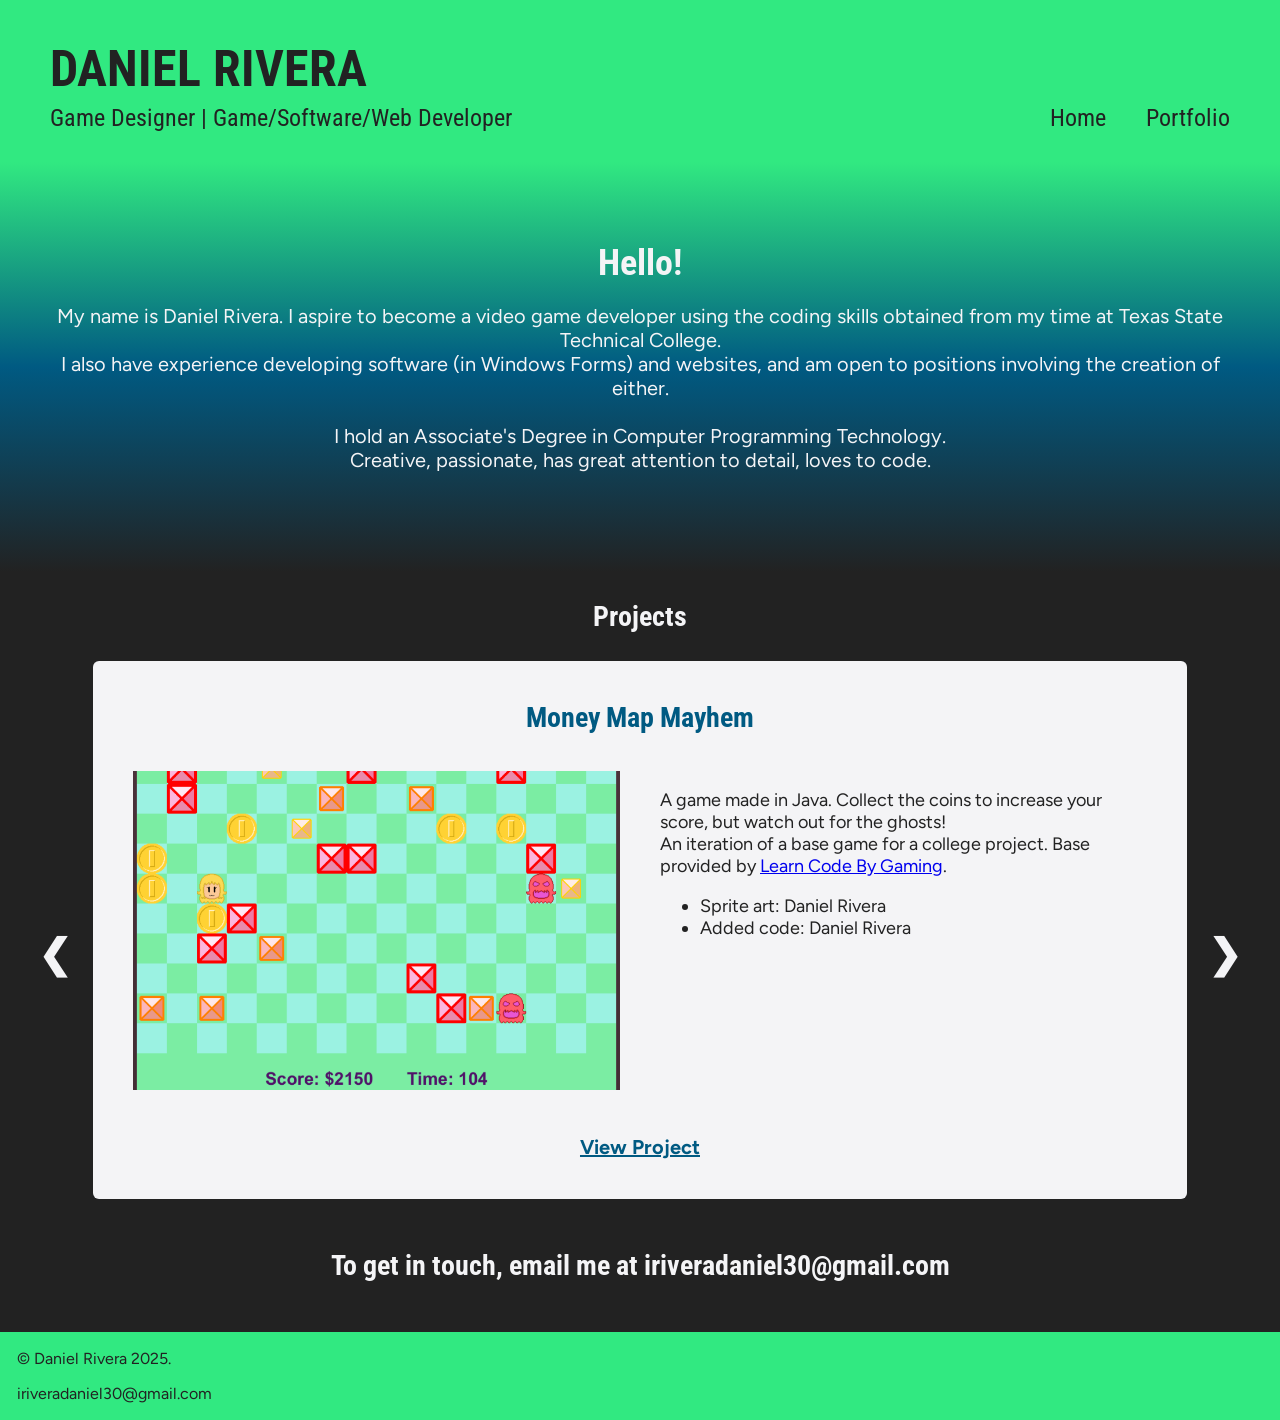
<file: index.html>
<!DOCTYPE html>
<html lang="en">
  <head>
    <meta charset="utf-8" />
    <meta
      name="description"
      content="Home page for Daniel Rivera's Portfolio website."
    />
    <meta name="viewport" content="width=device-width, initial-scale=1.0" />
    <!-- Tab title -->
    <title>Daniel Rivera | Home</title>
    <!-- Style and font links -->

    <link rel="preconnect" href="https://fonts.googleapis.com" />
    <link rel="preconnect" href="https://fonts.gstatic.com" crossorigin />
    <link
      href="https://fonts.googleapis.com/css2?family=Figtree:ital,wght@0,300..900;1,300..900&family=Roboto+Condensed:ital,wght@0,100..900;1,100..900&display=swap"
      rel="stylesheet"
    />
    <link rel="stylesheet" href="css/styles.css" />
    <!-- Script -->
    <script src="scripts/homeScript.js" defer></script>
  </head>
  <body>
    <!-- Header with name and navigation -->
    <header>
      <h1>DANIEL RIVERA</h1>
      <div class="page_top">
        <p>Game Designer | Game/Software/Web Developer</p>
        <nav>
          <ul>
            <li>
              <a class="navbtn" href="index.html" title="Return to home page"
                >Home</a
              >
            </li>
            <li>
              <a class="navbtn" href="portfolio.html" title="View my projects"
                >Portfolio</a
              >
            </li>
          </ul>
        </nav>
      </div>
    </header>
    <!-- May eventually turn this into a flexbox with a logo -->
    <section class="banner">
      <h3>Hello!</h3>
      <p>
        My name is Daniel Rivera. I aspire to become a video game developer
        using the coding skills obtained from my time at Texas State Technical
        College.<br />
        I also have experience developing software (in Windows Forms) and
        websites, and am open to positions involving the creation of either.<br />
        <br />
        I hold an Associate's Degree in Computer Programming Technology.<br />
        Creative, passionate, has great attention to detail, loves to code.
      </p>
    </section>
    <main class="home_main">
      <!-- Will update this later when I actually got something cool to show -->
      <!-- <h3>Current project</h3> -->
      <h3 class="home_header">Projects</h3>
      <div class="slide_container">
        <!-- Money Map Mayhem slide -->
        <div class="slide">
          <h4>Money Map Mayhem</h4>
          <div class="slide_details">
            <div class="home_proj_img">
              <img
                src="images/HomeMMM.png"
                alt="A screenshot of gameplay"
                width="672"
                height="440"
              />
            </div>
            <div class="home_proj">
              <p>
                A game made in Java. Collect the coins to increase your score,
                but watch out for the ghosts!<br />
                An iteration of a base game for a college project. Base provided
                by
                <a
                  href="https://www.youtube.com/watch?v=PJLLDpaLjds"
                  title="Video of the base project"
                  target="_blank"
                  >Learn Code By Gaming</a
                >.
              </p>
              <ul>
                <li>Sprite art: Daniel Rivera</li>
                <li>Added code: Daniel Rivera</li>
              </ul>
            </div>
          </div>
          <a class="btn" href="college.html#money_mm">View Project</a>
        </div>
        <!-- Fuzzy Zebra Toy Supplies slide -->
        <div class="slide">
          <h4>Fuzzy Zebra Toy Supplies</h4>
          <div class="slide_details">
            <div class="home_proj_img">
              <img
                src="images/HomeFZTS.png"
                alt="Shop page for Fuzzy Zebra Toy Supplies"
                width="672"
                height="440"
              />
            </div>
            <div class="home_proj">
              <p>
                A Windows Forms shop application made with C#. Browse and order
                items to create your own plushies.<br />
                A project for college.
              </p>
              <ul>
                <li>Code: Daniel Rivera</li>
                <li>Logo: Aaron Rivera</li>
                <li>Art direction: Aaron Rivera</li>
                <li>Images: Adam Rivera</li>
              </ul>
            </div>
          </div>
          <a class="btn" href="college.html#fuzzy_zts">View Project</a>
        </div>
        <!-- Tranquil Buzz Travels slide -->
        <div class="slide">
          <h4>Tranquil Buzz Travels</h4>
          <div class="slide_details">
            <div class="home_proj_img">
              <img
                src="images/HomeTBT.png"
                alt="Shop page for Tranquil Buzz Travels"
                width="672"
                height="440"
              />
            </div>
            <div class="home_proj">
              <p>
                An application made with Java. View and book lodgings that are
                to your liking.<br />
                A project for college.
              </p>
              <ul>
                <li>Code: Daniel Rivera</li>
                <li>Art direction: Daniel Rivera</li>
                <li>Images: Adam Rivera</li>
              </ul>
            </div>
          </div>
          <a class="btn" href="college.html#tranquil_bt">View Project</a>
        </div>
        <!-- Family Pets slide -->
        <div class="slide">
          <h4>Family Pets</h4>
          <div class="slide_details">
            <div class="home_proj_img">
              <img
                src="images/HomeFP.png"
                alt="A page of the Family Pets website, featuring Conny the Cat"
                width="672"
                height="440"
              />
            </div>
            <div class="home_proj">
              <p>
                A mockup website about pets owned by my family, mostly used to
                learn and test JavaScript.<br />
                A project for college.
              </p>
              <ul>
                <li>Code: Daniel Rivera</li>
                <li>Images and videos: Elizabeth Rivera, Daniel Rivera</li>
              </ul>
            </div>
          </div>
          <a class="btn" href="college.html#family_p">View Project</a>
        </div>
        <!-- Sight Seeker Society slide -->
        <div class="slide">
          <h4>Sight Seeker Society</h4>
          <div class="slide_details">
            <div class="home_proj_img">
              <img
                src="images/HomeSSS.png"
                alt="The first page of the Sight Seeker Society website"
                width="672"
                height="440"
              />
            </div>
            <div class="home_proj">
              <p>
                A mockup website for artists to post their works. Showcases HTML
                and CSS styling skills.<br />
                A project for college.
              </p>
              <ul>
                <li>Code: Daniel Rivera</li>
                <li>Home page art: Daniel Rivera</li>
                <li>
                  Gallery art: Online users (muffletruffle,
                  <a
                    href="https://bsky.app/profile/purikiko.has.fish"
                    title="BlueAquaCat's Bluesky"
                    target="_blank"
                    >BlueAquaCat</a
                  >, justblutre)
                </li>
                <li>
                  FAQ writings: Online user (<a
                    href="https://bsky.app/profile/flame-shadow.bsky.social"
                    title="Flame-Shadow's Bluesky"
                    target="_blank"
                    >Flame-Shadow</a
                  >)
                </li>
              </ul>
            </div>
          </div>
          <a class="btn" href="college.html#sight_ss">View Project</a>
        </div>
        <button class="prev" title="Previous" onclick="plusSlides(-1)">
          &#10094;
        </button>
        <button class="next" title="Next" onclick="plusSlides(1)">
          &#10095;
        </button>
      </div>
      <h3 class="home_bottom">
        To get in touch, email me at iriveradaniel30@gmail.com
      </h3>
    </main>
    <footer>
      <p>&copy; Daniel Rivera 2025.</p>
      <p class="right_align">iriveradaniel30@gmail.com</p>
    </footer>
  </body>
</html>
</file>
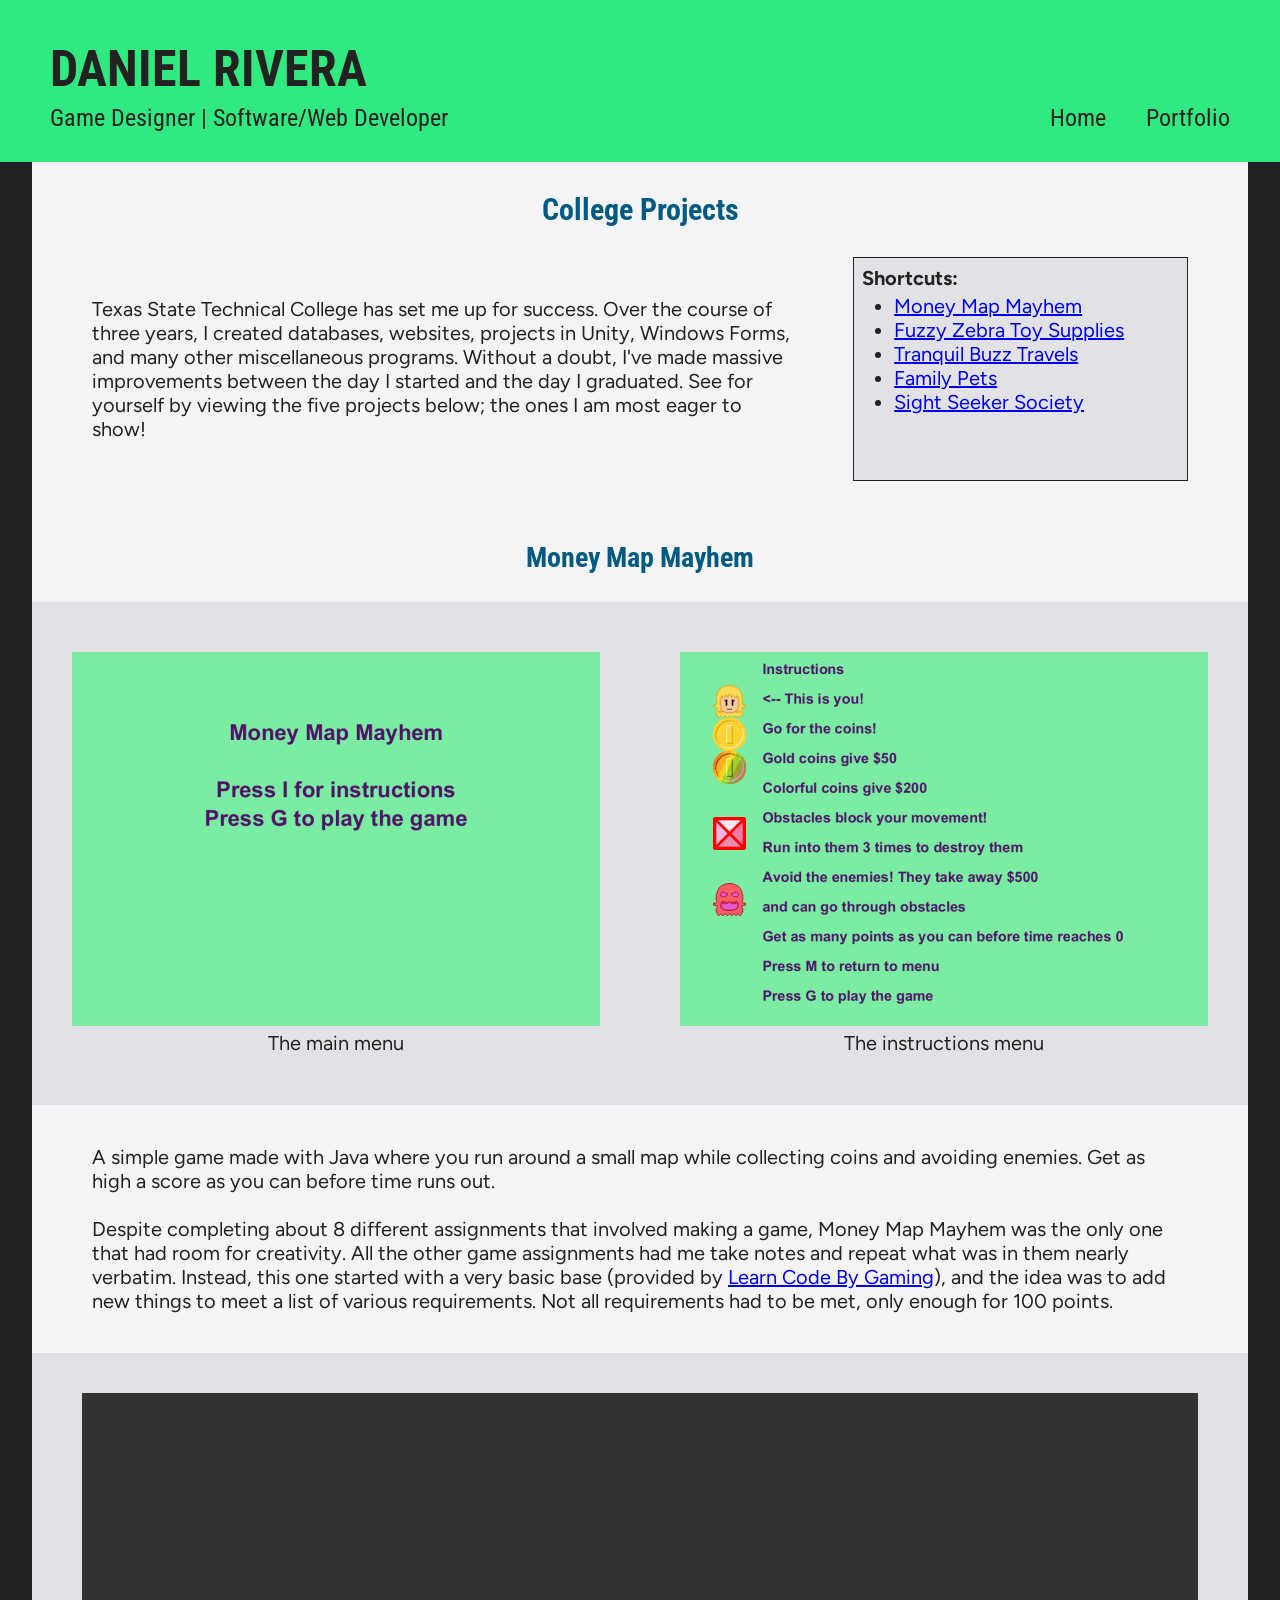
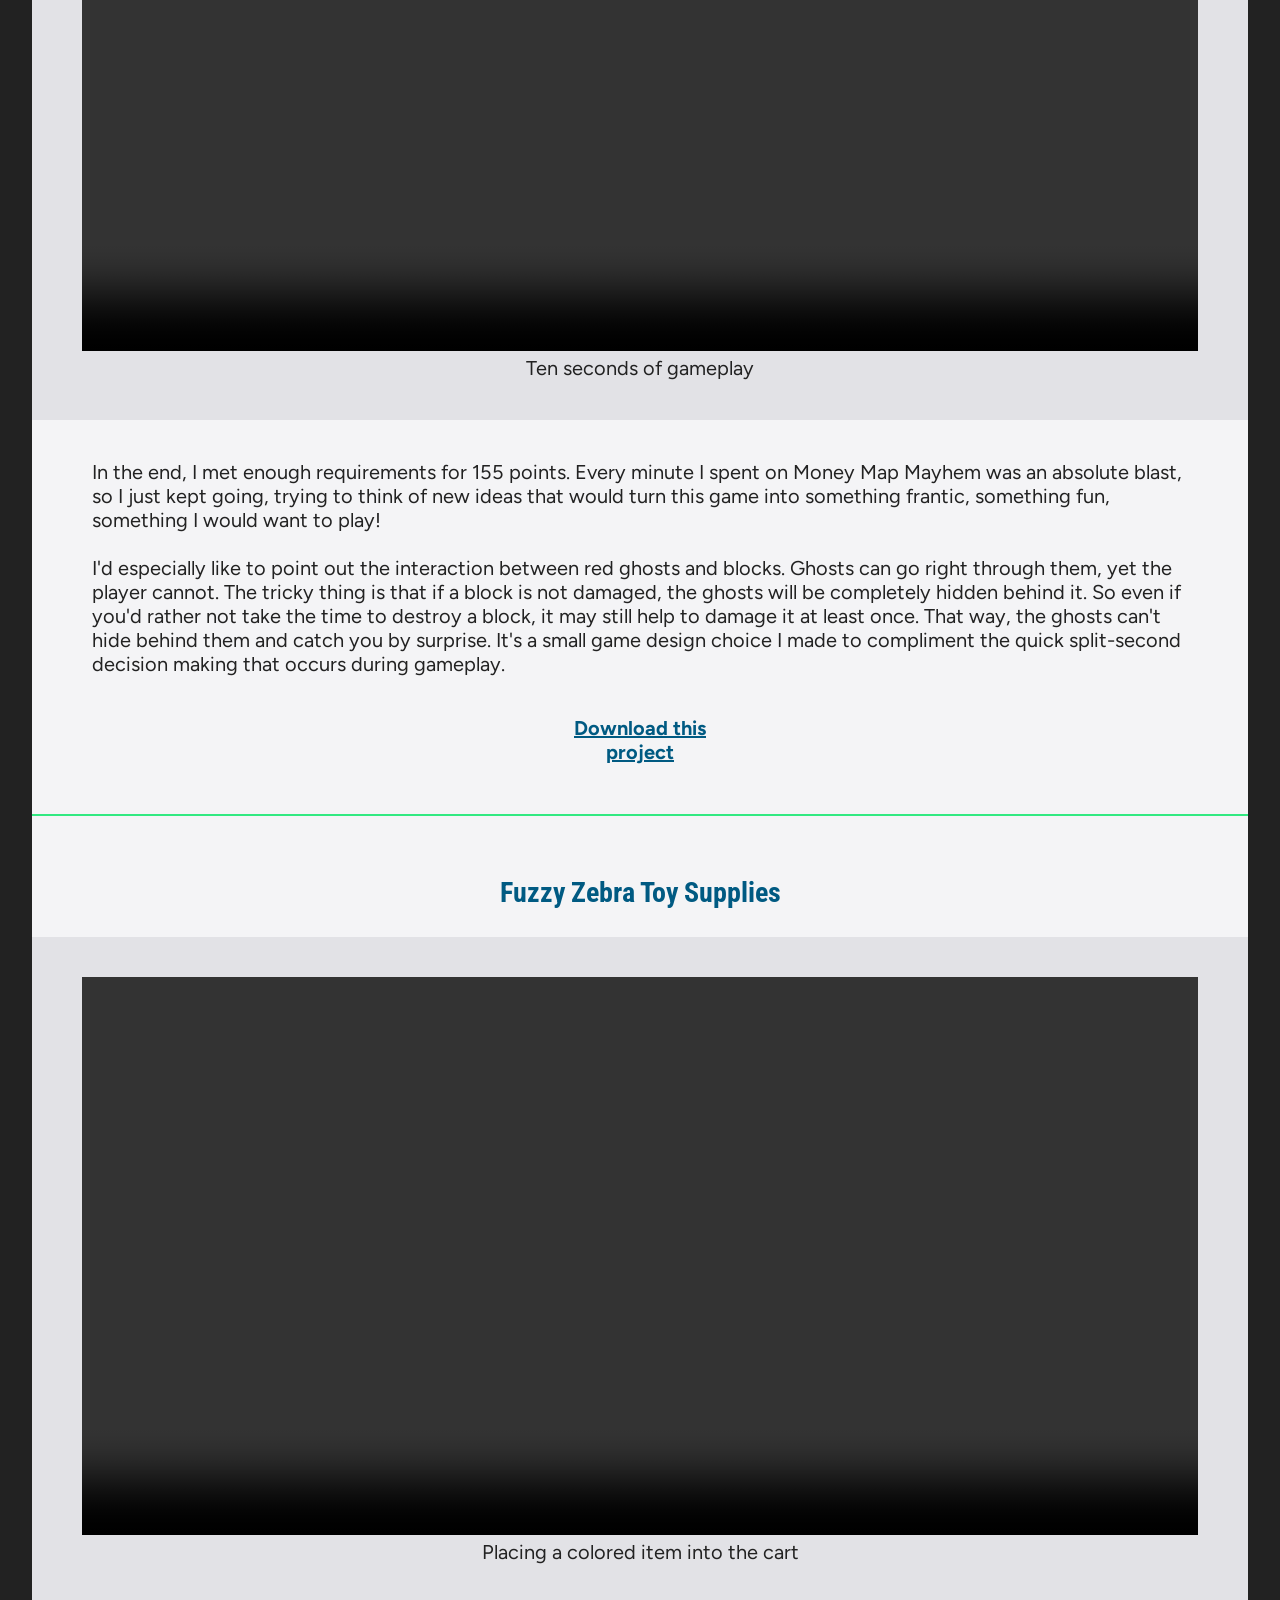
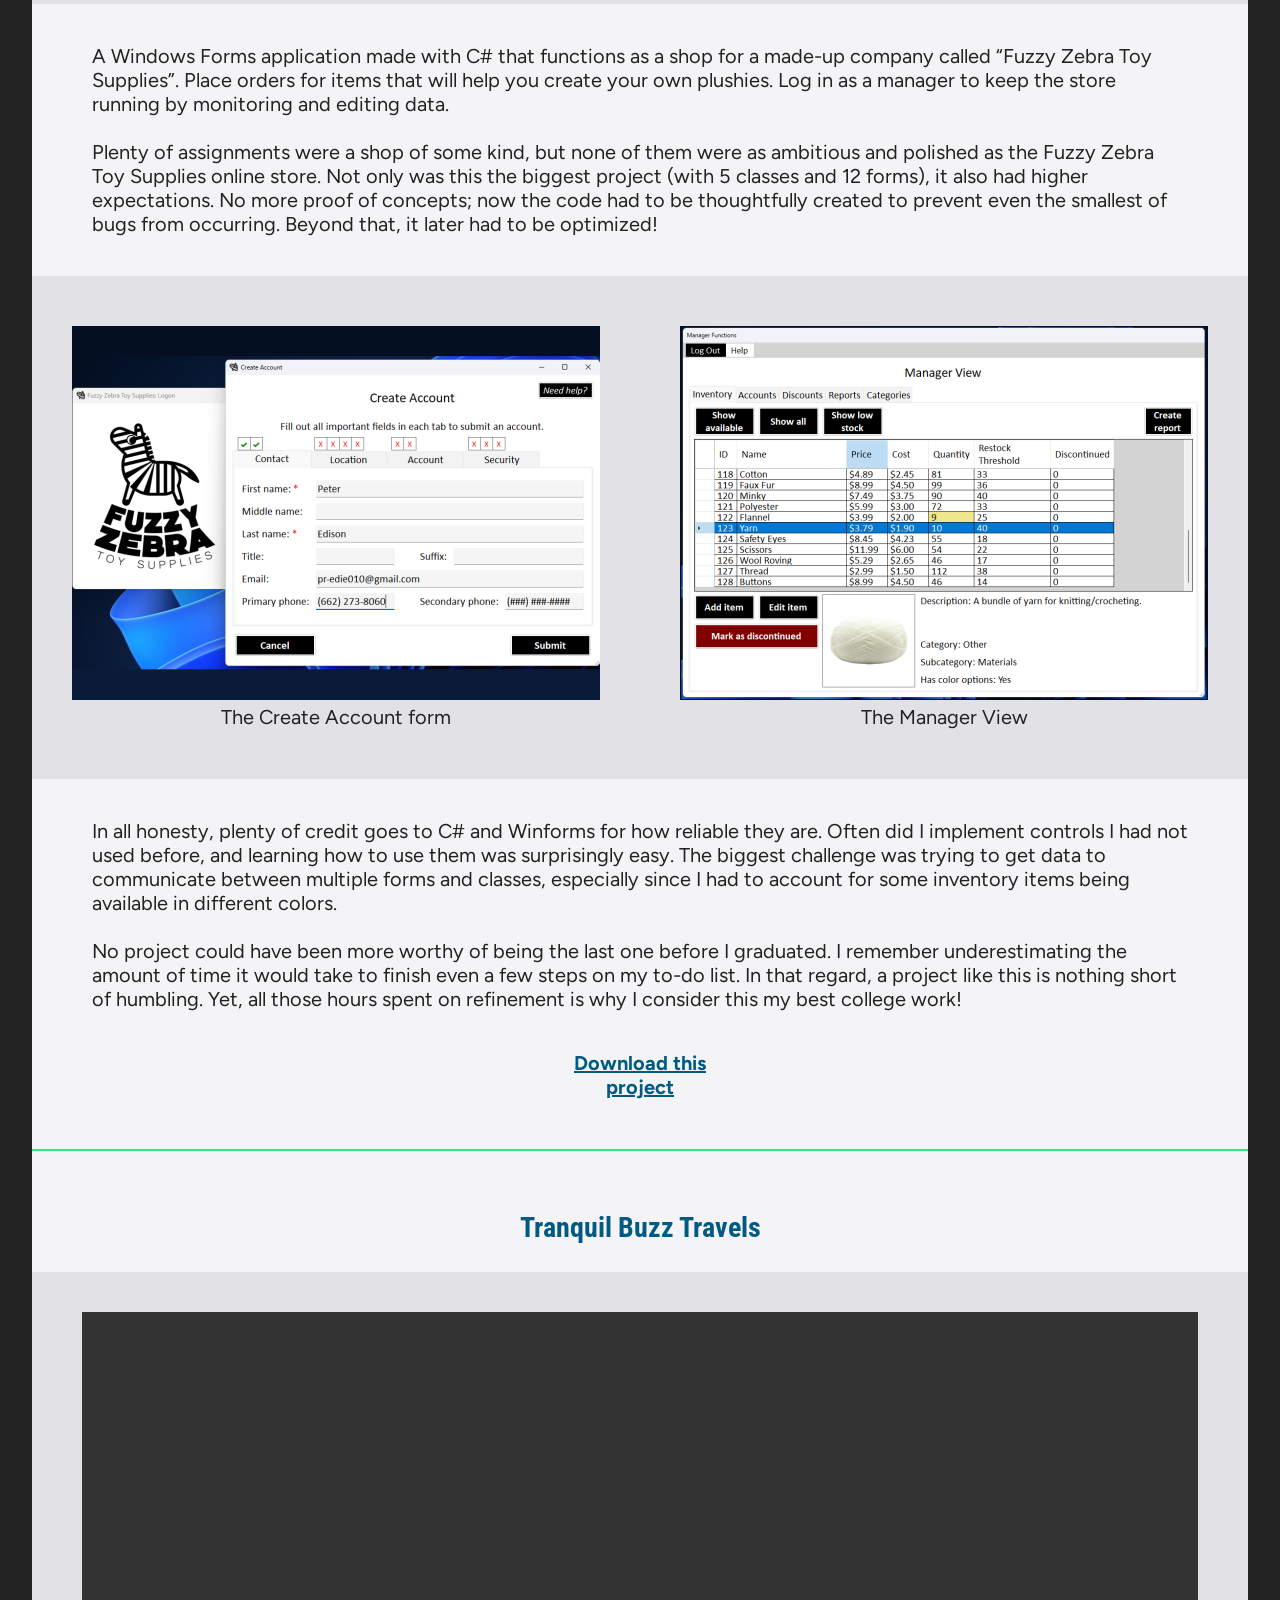
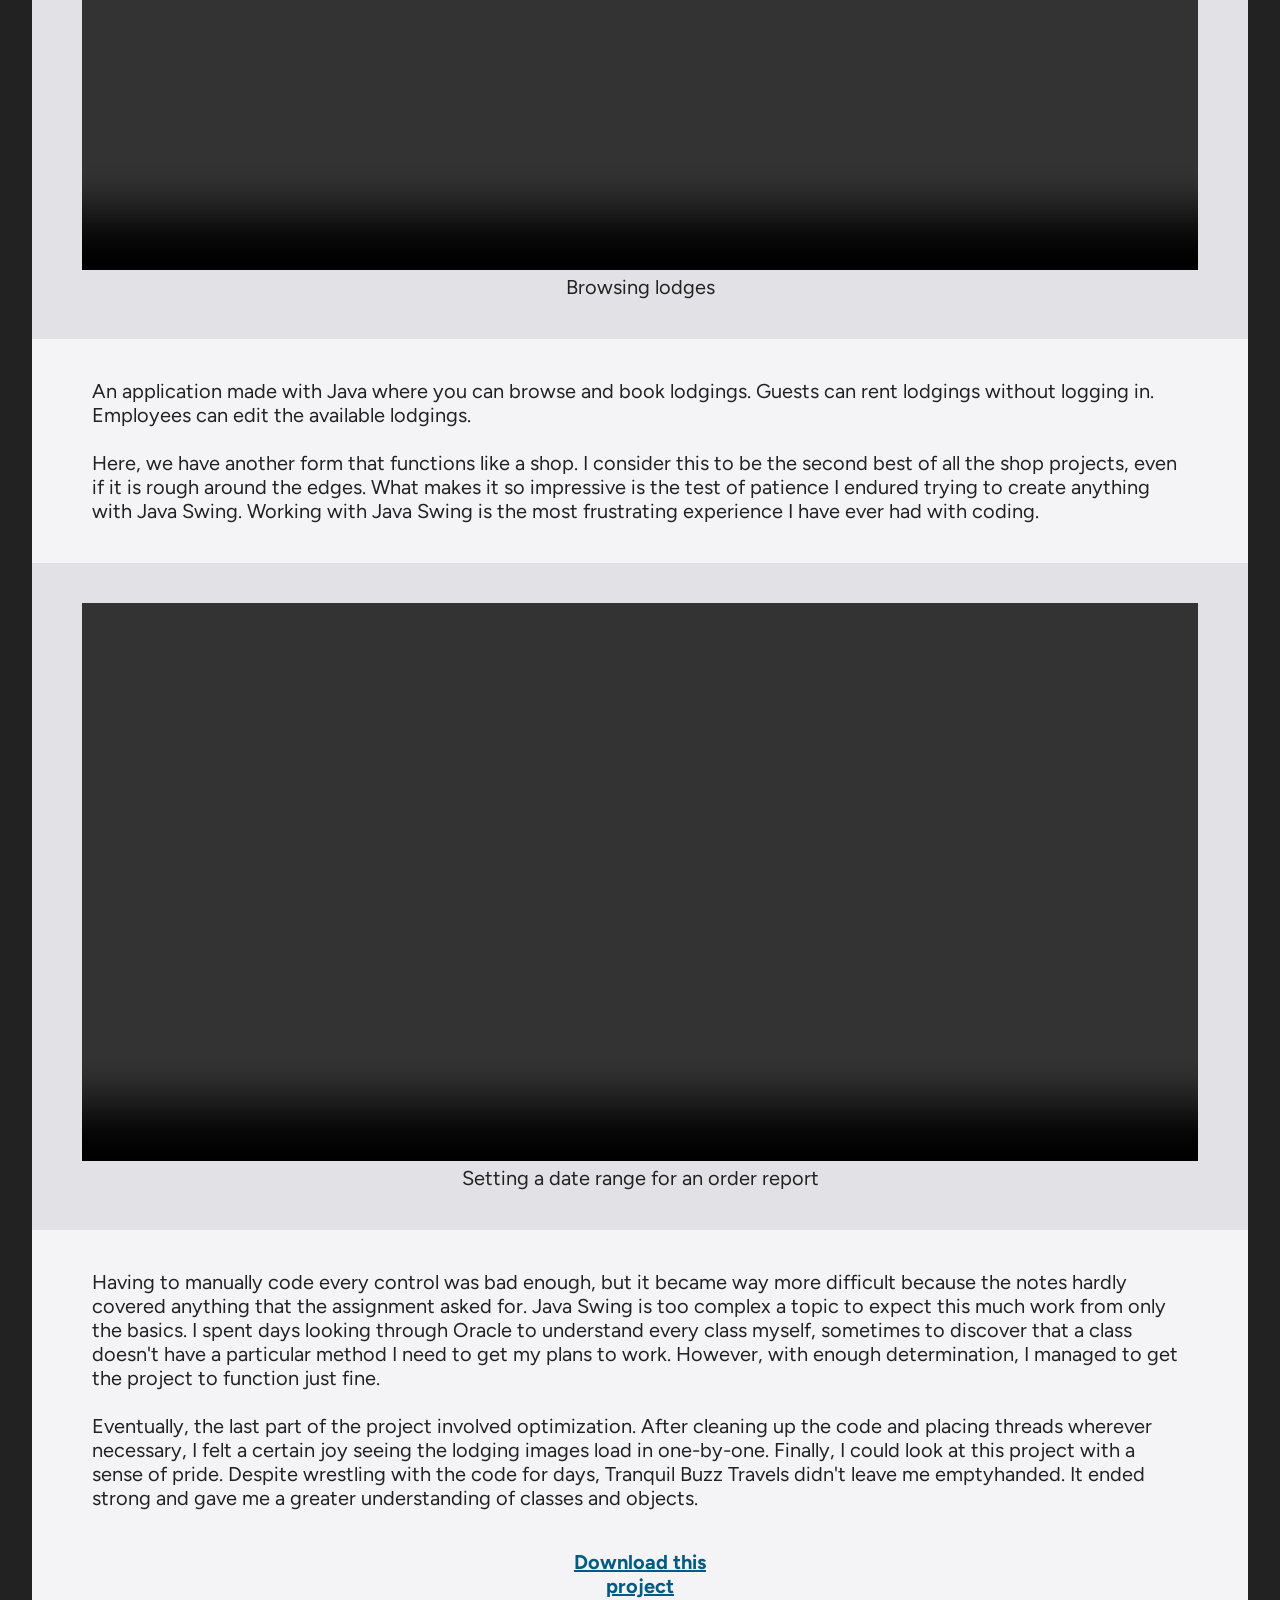
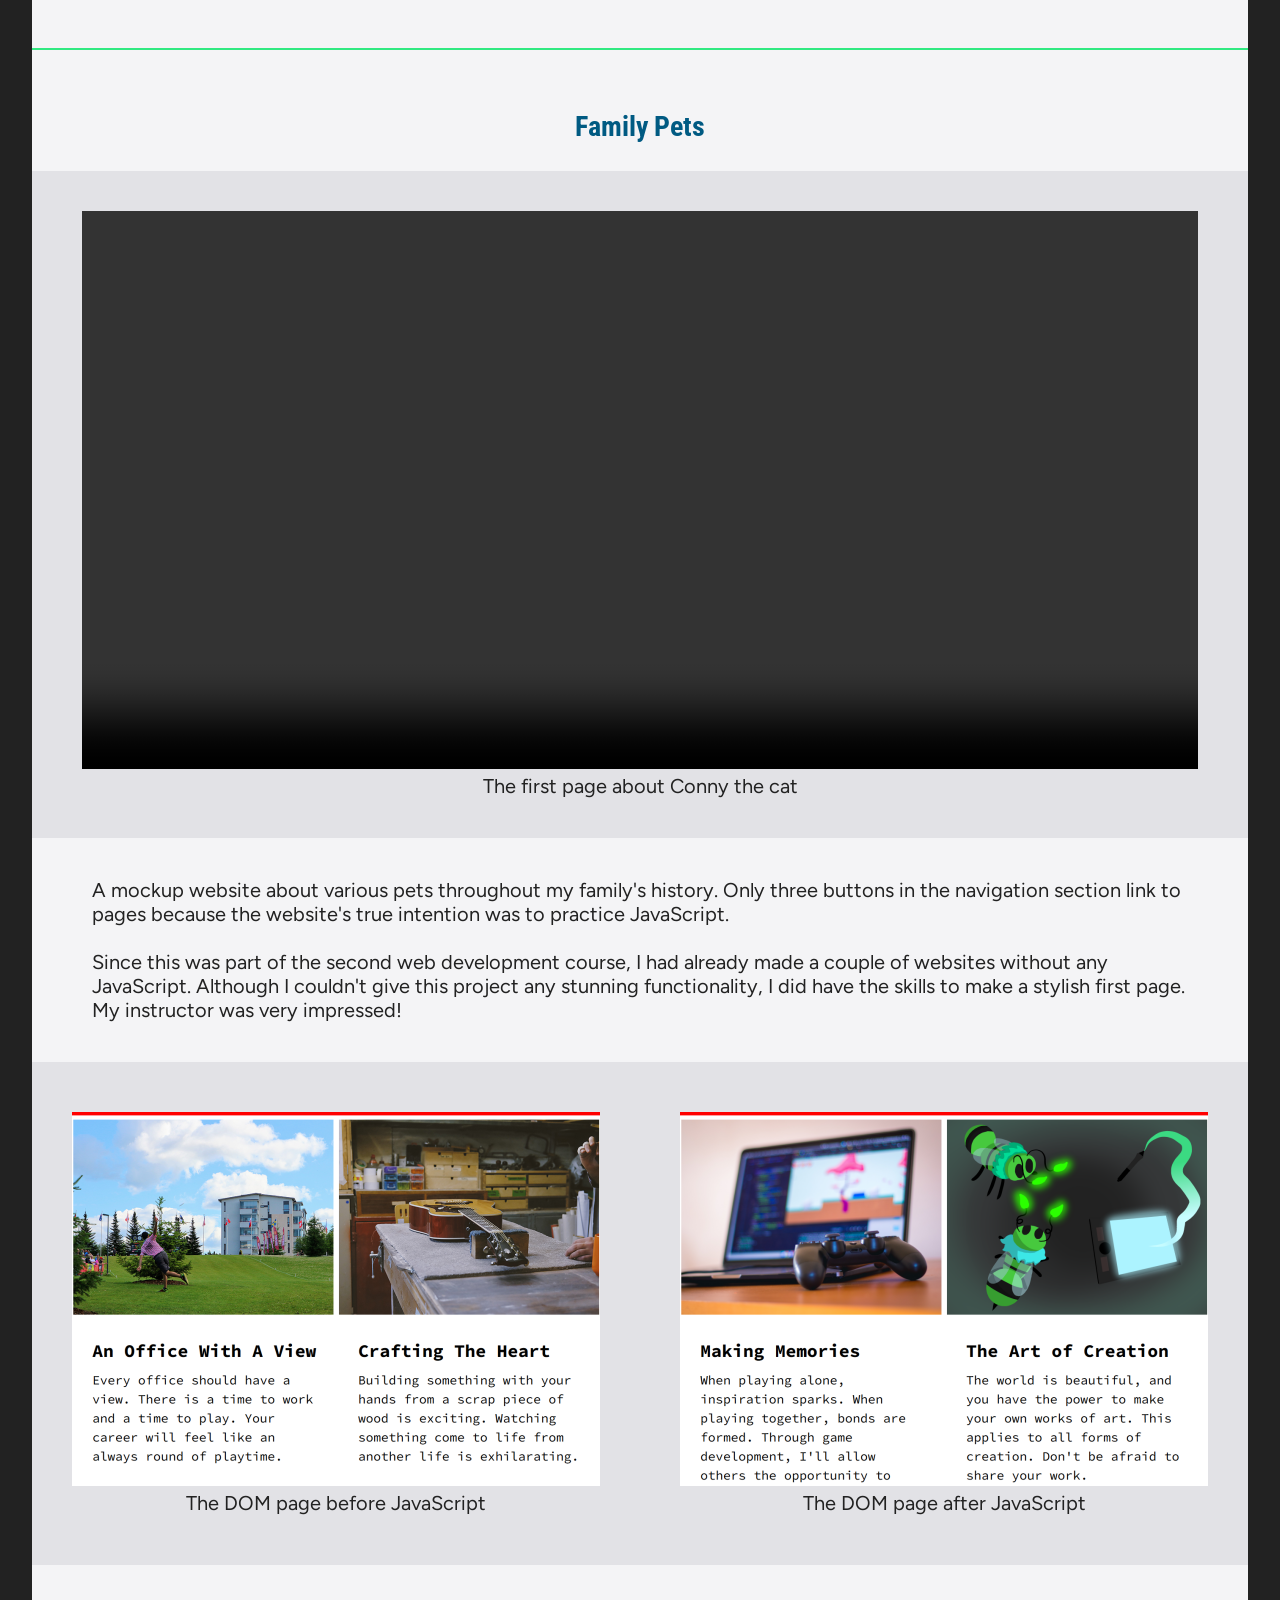
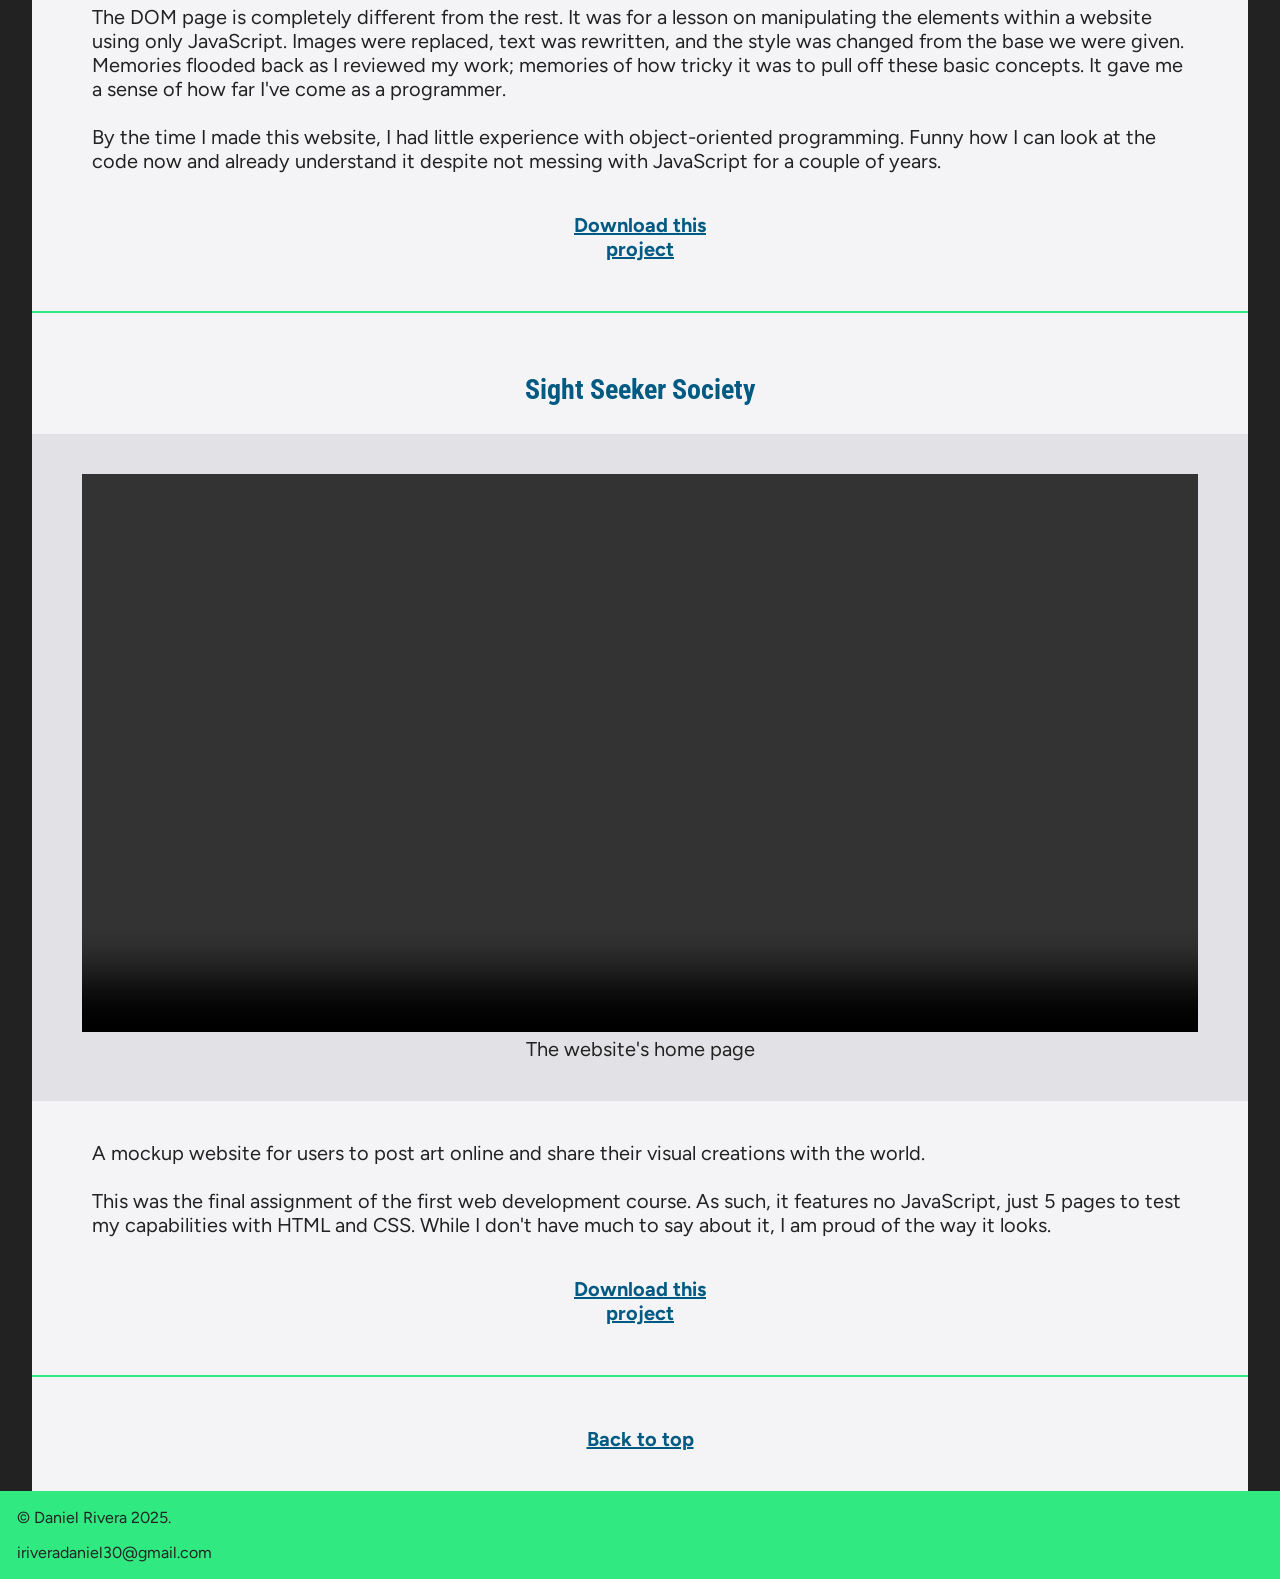
<file: college.html>
<!DOCTYPE html>
<html lang="en">
  <head>
    <meta charset="utf-8" />
    <meta
      name="description"
      content="A collection of college projects created by Daniel Rivera."
    />
    <meta name="viewport" content="width=device-width, initial-scale=1.0" />
    <!-- Tab title -->
    <title>Daniel Rivera | College Projects</title>
    <!-- Style and font links -->

    <link rel="preconnect" href="https://fonts.googleapis.com" />
    <link rel="preconnect" href="https://fonts.gstatic.com" crossorigin />
    <link
      href="https://fonts.googleapis.com/css2?family=Figtree:ital,wght@0,300..900;1,300..900&family=Roboto+Condensed:ital,wght@0,100..900;1,100..900&display=swap"
      rel="stylesheet"
    />
    <link rel="stylesheet" href="css/styles.css" />
    <!-- Internal CSS: overrides the external CSS file -->
  </head>
  <body>
    <!-- Header with name and navigation -->
    <header>
      <h1>DANIEL RIVERA</h1>
      <div class="page_top">
        <p>Game Designer | Software/Web Developer</p>
        <nav>
          <ul>
            <li>
              <a class="navbtn" href="index.html" title="Return to home page"
                >Home</a
              >
            </li>
            <li>
              <a class="navbtn" href="portfolio.html" title="View my projects"
                >Portfolio</a
              >
            </li>
          </ul>
        </nav>
      </div>
    </header>
    <main class="college_main">
      <h2 id="top_jump">College Projects</h2>
      <!-- Intro and content nav flex -->
      <div class="container">
        <div class="college_top">
          <p>
            Texas State Technical College has set me up for success. Over the
            course of three years, I created databases, websites, projects in
            Unity, Windows Forms, and many other miscellaneous programs. Without
            a doubt, I've made massive improvements between the day I started
            and the day I graduated. See for yourself by viewing the five
            projects below; the ones I am most eager to show!
          </p>
        </div>
        <div class="college_list">
          <h5>Shortcuts:</h5>
          <ul>
            <li>
              <a href="#money_mm" title="Jump to Money Map Mayhem"
                >Money Map Mayhem</a
              >
            </li>
            <li>
              <a href="#fuzzy_zts" title="Jump to Fuzzy Zebra Toy Supplies"
                >Fuzzy Zebra Toy Supplies</a
              >
            </li>
            <li>
              <a href="#tranquil_bt" title="Jump to Tranquil Buzz Travels"
                >Tranquil Buzz Travels</a
              >
            </li>
            <li>
              <a href="#family_p" title="Jump to Family Pets">Family Pets</a>
            </li>
            <li>
              <a href="#sight_ss" title="Jump to Sight Seeker Society"
                >Sight Seeker Society</a
              >
            </li>
          </ul>
        </div>
      </div>
      <!-- Add a small navigation box here for the five projects -->
      <!-- Money Map Mayhem -->
      <h3 id="money_mm">Money Map Mayhem</h3>
      <!-- Two screenshots flex -->
      <div class="container">
        <div class="item_img">
          <figure>
            <img
              src="images/MMMMainMenu.png"
              alt="The main menu"
              width="528"
              height="374"
            />
            <figcaption>The main menu</figcaption>
          </figure>
        </div>
        <div class="item_img">
          <figure>
            <img
              src="images/MMMInstructions.png"
              alt="The instructions menu"
              width="528"
              height="374"
            />
            <figcaption>The instructions menu</figcaption>
          </figure>
        </div>
      </div>
      <p>
        A simple game made with Java where you run around a small map while
        collecting coins and avoiding enemies. Get as high a score as you can
        before time runs out.<br />
        <br />
        Despite completing about 8 different assignments that involved making a
        game, Money Map Mayhem was the only one that had room for creativity.
        All the other game assignments had me take notes and repeat what was in
        them nearly verbatim. Instead, this one started with a very basic base
        (provided by
        <a
          href="https://www.youtube.com/watch?v=PJLLDpaLjds"
          title="Video of the base project"
          target="_blank"
          >Learn Code By Gaming</a
        >), and the idea was to add new things to meet a list of various
        requirements. Not all requirements had to be met, only enough for 100
        points.
      </p>
      <figure class="vid_fig">
        <video
          src="media/MMMGameplayEdit.mp4"
          width="960"
          height="540"
          controls
        >
          Your browser does not support this video.
        </video>
        <figcaption>Ten seconds of gameplay</figcaption>
      </figure>
      <p>
        In the end, I met enough requirements for 155 points. Every minute I
        spent on Money Map Mayhem was an absolute blast, so I just kept going,
        trying to think of new ideas that would turn this game into something
        frantic, something fun, something I would want to play!<br />
        <br />
        I'd especially like to point out the interaction between red ghosts and
        blocks. Ghosts can go right through them, yet the player cannot. The
        tricky thing is that if a block is not damaged, the ghosts will be
        completely hidden behind it. So even if you'd rather not take the time
        to destroy a block, it may still help to damage it at least once. That
        way, the ghosts can't hide behind them and catch you by surprise. It's a
        small game design choice I made to compliment the quick split-second
        decision making that occurs during gameplay.
      </p>
      <a
        class="btn"
        href="https://drive.google.com/file/d/1eBuGysBP6Bhs-VU0nyTHgVeotjAXFRyX/view?usp=sharing"
        title="Download Money Map Mayhem"
        target="_blank"
        >Download this project</a
      >
      <hr class="project_line" />
      <!-- Fuzzy Zebra Toy Supplies -->
      <h3 id="fuzzy_zts">Fuzzy Zebra Toy Supplies</h3>
      <figure class="vid_fig">
        <video src="media/FZTSCartEdit.mp4" width="960" height="540" controls>
          Your browser does not support this video.
        </video>
        <figcaption>Placing a colored item into the cart</figcaption>
      </figure>
      <p>
        A Windows Forms application made with C# that functions as a shop for a
        made-up company called “Fuzzy Zebra Toy Supplies”. Place orders for
        items that will help you create your own plushies. Log in as a manager
        to keep the store running by monitoring and editing data.<br />
        <br />
        Plenty of assignments were a shop of some kind, but none of them were as
        ambitious and polished as the Fuzzy Zebra Toy Supplies online store. Not
        only was this the biggest project (with 5 classes and 12 forms), it also
        had higher expectations. No more proof of concepts; now the code had to
        be thoughtfully created to prevent even the smallest of bugs from
        occurring. Beyond that, it later had to be optimized!
      </p>
      <div class="container">
        <div class="item_img">
          <figure>
            <img
              src="images/FZTSCreateAccount.png"
              alt="The Create Account form"
              width="528"
              height="374"
            />
            <figcaption>The Create Account form</figcaption>
          </figure>
        </div>
        <div class="item_img">
          <figure>
            <img
              src="images/FZTSManagerView.png"
              alt="The main menu"
              width="528"
              height="374"
            />
            <figcaption>The Manager View</figcaption>
          </figure>
        </div>
      </div>
      <p>
        In all honesty, plenty of credit goes to C# and Winforms for how
        reliable they are. Often did I implement controls I had not used before,
        and learning how to use them was surprisingly easy. The biggest
        challenge was trying to get data to communicate between multiple forms
        and classes, especially since I had to account for some inventory items
        being available in different colors.<br />
        <br />
        No project could have been more worthy of being the last one before I
        graduated. I remember underestimating the amount of time it would take
        to finish even a few steps on my to-do list. In that regard, a project
        like this is nothing short of humbling. Yet, all those hours spent on
        refinement is why I consider this my best college work!
      </p>
      <a
        class="btn"
        href="https://drive.google.com/file/d/1HgcaC-0pzE5Nx1-Dn4G2NTVAoNfp7GMF/view?usp=sharing"
        title="Download Fuzzy Zebra Toy Supplies"
        target="_blank"
        >Download this project</a
      >
      <hr class="project_line" />
      <!-- Tranquil Buzz Travels -->
      <h3 id="tranquil_bt">Tranquil Buzz Travels</h3>
      <figure class="vid_fig">
        <video
          src="media/TBTCustomerEdit.mp4"
          width="960"
          height="540"
          controls
        >
          Your browser does not support this video.
        </video>
        <figcaption>Browsing lodges</figcaption>
      </figure>
      <p>
        An application made with Java where you can browse and book lodgings.
        Guests can rent lodgings without logging in. Employees can edit the
        available lodgings.<br />
        <br />
        Here, we have another form that functions like a shop. I consider this
        to be the second best of all the shop projects, even if it is rough
        around the edges. What makes it so impressive is the test of patience I
        endured trying to create anything with Java Swing. Working with Java
        Swing is the most frustrating experience I have ever had with coding.
      </p>
      <figure class="vid_fig">
        <video
          src="media/TBTEmployeeEdit.mp4"
          width="960"
          height="540"
          controls
        >
          Your browser does not support this video.
        </video>
        <figcaption>Setting a date range for an order report</figcaption>
      </figure>
      <p>
        Having to manually code every control was bad enough, but it became way
        more difficult because the notes hardly covered anything that the
        assignment asked for. Java Swing is too complex a topic to expect this
        much work from only the basics. I spent days looking through Oracle to
        understand every class myself, sometimes to discover that a class
        doesn't have a particular method I need to get my plans to work.
        However, with enough determination, I managed to get the project to
        function just fine.<br />
        <br />
        Eventually, the last part of the project involved optimization. After
        cleaning up the code and placing threads wherever necessary, I felt a
        certain joy seeing the lodging images load in one-by-one. Finally, I
        could look at this project with a sense of pride. Despite wrestling with
        the code for days, Tranquil Buzz Travels didn't leave me emptyhanded. It
        ended strong and gave me a greater understanding of classes and objects.
      </p>
      <a
        class="btn"
        href="https://drive.google.com/file/d/1sz9plDdBVOPCVqkUaIU2DSer2Zy_INXH/view?usp=sharing"
        title="Download Tranquil Buzz Travels"
        target="_blank"
        >Download this project</a
      >
      <hr class="project_line" />
      <!-- Family Pets -->
      <h3 id="family_p">Family Pets</h3>
      <figure class="vid_fig">
        <video src="media/FPConnyEdit.mp4" width="960" height="540" controls>
          Your browser does not support this video.
        </video>
        <figcaption>The first page about Conny the cat</figcaption>
      </figure>
      <p>
        A mockup website about various pets throughout my family's history. Only
        three buttons in the navigation section link to pages because the
        website's true intention was to practice JavaScript.<br />
        <br />
        Since this was part of the second web development course, I had already
        made a couple of websites without any JavaScript. Although I couldn't
        give this project any stunning functionality, I did have the skills to
        make a stylish first page. My instructor was very impressed!
      </p>
      <div class="container">
        <div class="item_img">
          <figure>
            <img
              src="images/FPDOMBefore.png"
              alt="The DOM page before JavaScript"
              width="528"
              height="374"
            />
            <figcaption>The DOM page before JavaScript</figcaption>
          </figure>
        </div>
        <div class="item_img">
          <figure>
            <img
              src="images/FPDOMAfter.png"
              alt="The DOM page after JavaScript"
              width="528"
              height="374"
            />
            <figcaption>The DOM page after JavaScript</figcaption>
          </figure>
        </div>
      </div>
      <p>
        The DOM page is completely different from the rest. It was for a lesson
        on manipulating the elements within a website using only JavaScript.
        Images were replaced, text was rewritten, and the style was changed from
        the base we were given. Memories flooded back as I reviewed my work;
        memories of how tricky it was to pull off these basic concepts. It gave
        me a sense of how far I've come as a programmer.<br />
        <br />
        By the time I made this website, I had little experience with
        object-oriented programming. Funny how I can look at the code now and
        already understand it despite not messing with JavaScript for a couple
        of years.
      </p>
      <a
        class="btn"
        href="https://drive.google.com/file/d/1GX5udXO1TvYieyaxid6maUBSJCNXxJX2/view?usp=sharing"
        title="Download Family Pets"
        target="_blank"
        >Download this project</a
      >
      <hr class="project_line" />
      <!-- Sight Seeker Society -->
      <h3 id="sight_ss">Sight Seeker Society</h3>
      <figure class="vid_fig">
        <video src="media/SSSHomeEdit.mp4" width="960" height="540" controls>
          Your browser does not support this video.
        </video>
        <figcaption>The website's home page</figcaption>
      </figure>
      <p>
        A mockup website for users to post art online and share their visual
        creations with the world.<br />
        <br />
        This was the final assignment of the first web development course. As
        such, it features no JavaScript, just 5 pages to test my capabilities
        with HTML and CSS. While I don't have much to say about it, I am proud
        of the way it looks.
      </p>
      <a
        class="btn"
        href="https://drive.google.com/file/d/17uculcdztt2dBNEPXoNVoMuZwQf0mQik/view?usp=sharing"
        title="Download Sight Seeker Society"
        target="_blank"
        >Download this project</a
      >
      <hr class="project_line" />
      <div class="jump">
        <a class="jump" href="#top_jump" title="Back to top">Back to top</a>
      </div>
    </main>
    <footer>
      <p>&copy; Daniel Rivera 2025.</p>
      <p class="right_align">iriveradaniel30@gmail.com</p>
    </footer>
  </body>
</html>
</file>
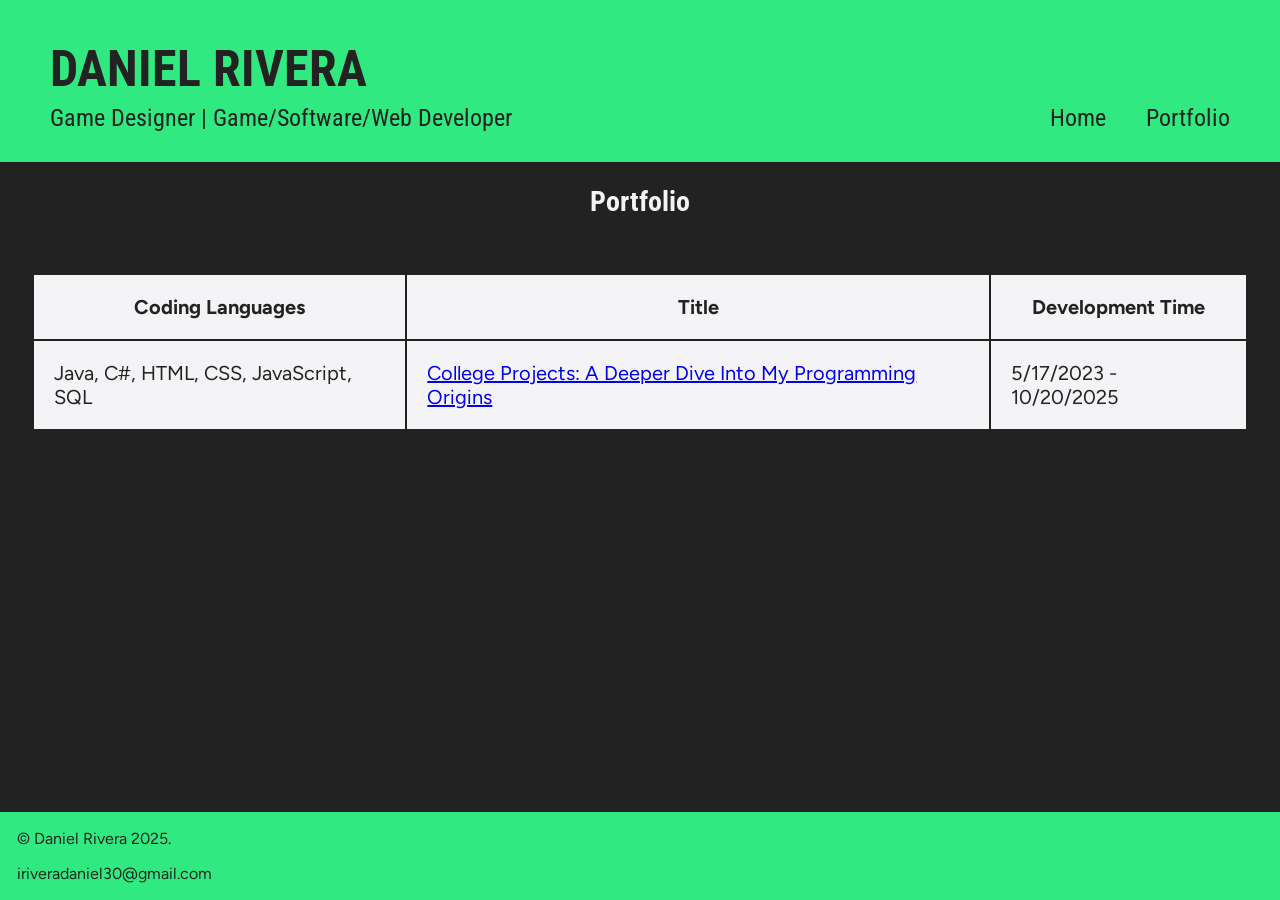
<file: portfolio.html>
<!DOCTYPE html>
<html lang="en">
  <head>
    <meta charset="utf-8" />
    <meta
      name="description"
      content="A collection of projects created by Daniel Rivera."
    />
    <meta name="viewport" content="width=device-width, initial-scale=1.0" />
    <!-- Tab title -->
    <title>Daniel Rivera | Projects</title>
    <!-- Style and font links -->

    <link rel="preconnect" href="https://fonts.googleapis.com" />
    <link rel="preconnect" href="https://fonts.gstatic.com" crossorigin />
    <link
      href="https://fonts.googleapis.com/css2?family=Figtree:ital,wght@0,300..900;1,300..900&family=Roboto+Condensed:ital,wght@0,100..900;1,100..900&display=swap"
      rel="stylesheet"
    />
    <link rel="stylesheet" href="css/styles.css" />
    <!-- Internal CSS: overrides the external CSS file -->
  </head>
  <body>
    <!-- Header with name and navigation -->
    <header>
      <h1>DANIEL RIVERA</h1>
      <div class="page_top">
        <p>Game Designer | Game/Software/Web Developer</p>
        <nav>
          <ul>
            <li>
              <a class="navbtn" href="index.html" title="Return to home page"
                >Home</a
              >
            </li>
            <li>
              <a class="navbtn" href="portfolio.html" title="View my projects"
                >Portfolio</a
              >
            </li>
          </ul>
        </nav>
      </div>
    </header>
    <main>
      <h2 class="home_header">Portfolio</h2>
      <table>
        <caption>
          Collection of projects
        </caption>
        <thead>
          <tr>
            <th>Coding Languages</th>
            <th>Title</th>
            <th>Development Time</th>
          </tr>
        </thead>
        <tbody>
          <tr>
            <td>Java, C#, HTML, CSS, JavaScript, SQL</td>
            <td>
              <a href="college.html" title="College project collection"
                >College Projects: A Deeper Dive Into My Programming Origins</a
              >
            </td>
            <td>5/17/2023 - 10/20/2025</td>
          </tr>
        </tbody>
      </table>
    </main>
    <footer class="temp_push">
      <p>&copy; Daniel Rivera 2025.</p>
      <p class="right_align">iriveradaniel30@gmail.com</p>
    </footer>
  </body>
</html>
</file>
<file: css/styles.css>
/* Box Model fix */
html {
    box-sizing: border-box;
}
*, *:before, *:after {
    box-sizing: inherit;
}

/* ------------ FOR ALL PAGES ------------ */
body {
    font-family: "Figtree", sans-serif;
    font-size: 20px;
    margin: 0px;
    background-color: #222222;
    color: #f4f4f6;
}
main {
    margin: 1rem auto;
    max-width: 1250px;
    width: 95%;
}
/* Header styles */
header {
    font-family: "Roboto Condensed", sans-serif;
    align-items: center;
    background-color: #31e981;
    color: #222222;
}
header h1 {
    font-size: 50px;
    margin: 0px;
    padding: 40px 50px 6px;
}
.page_top {
    display: flex;
}
.page_top p {
    margin: 0px 0px 30px 50px;
    font-size: 24px;
}
/* Navigation styles */
nav {
    margin: 0px;
    margin-left: auto;
}
nav ul {
    display: flex;
    gap: 40px;
    list-style: none;
    font-size: 24px;
    margin: 0px;
    margin-right: 50px;
}
/* Navigation buttons */
.navbtn {
    text-decoration: none;
    color: #222222;
}
.btn {
    color: #005a82;
    display: block;
    margin: 0 auto;
    text-align: center;
    width: 150px;
    font-weight: bold;
    margin-top: 40px;
}
.navbtn:hover, .navbtn:focus, .btn:hover, .btn:focus {
    background-color: #005a82;
    color: #f4f4f6;
}
.navbtn:active, .btn:active {
    background-color: transparent;
    color: #222222;
}
/* Footer styles */
footer {
    padding: 1px;
    background-color: #31e981;
    color: #222222;
}
footer p {
    font-size: 16px;
    margin-left: 1em;
}
/* Temporarily, this class will push the footer to the bottom of the page
    until the page has enough content to fill a browser window */
.temp_push {
    position: absolute;
    width: 100%;
    bottom: 0%;
}

/* ------------ HOME PAGE ------------ */
.home_main {
    max-width: 1600px;
}
.home_header, .home_bottom {
    font-family: "Roboto Condensed", sans-serif;
    text-align: center;
    font-size: 28px;
}
.home_bottom {
    margin-bottom: 50px;
}
/* Styles for the top of the Home page */
.banner {
    padding: 80px 50px;
    text-align: center;
    background-image: linear-gradient(#31e981, #005a82, #222222);
}
.banner h3 {
    margin: 0px;
    font-size: 36px;
    font-family: "Roboto Condensed", sans-serif;
}
/* Styles for the slideshow in the Home page */
.slide_container {
    position: relative;
    margin-bottom: 50px;
}
.slide {
    background-color: #f4f4f6;
    color: #222222;
    justify-content: center;
    text-align: center;
    padding: 40px;
    border-radius: 6px;
    width: 90%;
    margin: 0 auto;
}
.slide h4 {
    margin-top: 0px;
    color: #005a82;
    font-size: 28px;
    font-family: "Roboto Condensed", sans-serif;
}
.slide_details {
    display: flex;
    gap: 40px;
}
.home_proj_img {
    flex: 1 1 50%;
    width: 100%;
    height: 100%;
}
.home_proj_img img {
    width: 100%;
    height: 100%;
}
.home_proj {
    flex: 1 1 50%;
    text-align: left;
    font-size: 18px;
}
/* Next & previous buttons */
.prev, .next {
    position: absolute;
    top: 50%;
    width: auto;
    font-weight: bold;
    background-color: #222222;
    color: #f4f4f6;
    font-size: 40px;
    border-style: none;
}
.next {
    right: 0px;
}

/* ------------ PORTFOLIO PAGE ------------ */
/* Style for the table in Portfolio.html */
table {
    border: 2px solid #222222;
    border-collapse: collapse;
    margin: 0 auto;
    color: #222222;
}
td, th {
    border: 2px solid #222222;
    padding: 20px;
}
th {
    background-color: #f4f4f6;
}
table caption {
    text-align: left;
    padding: 4px 4px 4px 0px;
}
tbody tr:nth-child(odd) {
    background-color: #f4f4f6;
}
tbody tr:nth-child(even) {
    background-color: #e2e2e6;
}

/* ------------ CONTACT PAGE ------------ */
/* CONTACT PAGE MAY OR MAY NOT BE ADDED BACK IN AT A LATER DATE */


/* ------------ COLLEGE PAGE ------------ */
.college_main {
    background-color: #f4f4f6;
    color: #222222;
    margin-top: 0px;
    margin-bottom: 0px;
}
.college_main h2 {
    font-family: "Roboto Condensed", sans-serif;
    margin: 0px;
    padding: 30px;
    text-align: center;
    color: #005a82;
}
.college_main h3 {
    font-family: "Roboto Condensed", sans-serif;
    text-align: center;
    color: #005a82;
    margin-top: 60px;
    font-size: 28px;
}
.college_main p {
    margin: 40px 60px;
}
/* Aligning items in flex boxes */
.container {
    display: flex;
    flex-wrap: wrap;
}
.college_top {
    flex: 1 1 60%;
}
.college_list {
    flex: 1 1 20%;
    margin-right: 60px;
    background-color: #e2e2e6;
    border: 1px solid #222222;
}
.college_list h5 {
    font-size: 20px;
    margin: 8px 0px 4px 8px;
}
.college_list ul {
    margin: 0px 0px 10px 0px;
}
.item_img {
    flex: 1 1 50%;
    justify-content: center;
    text-align: center;
    background-color: #e2e2e6;
    padding: 30px 0px;
}
.item_img figure img {
    width: 100%;
    height: 100%;
}
/* Video styles */
.vid_fig {
    margin: 0 auto;
    padding: 40px 50px;
    text-align: center;
    background-color: #e2e2e6;
}
video {
    width: 100%;
    height: 100%;
}
.project_line {
    width: 100%;
    border: none;
    height: 2px;
    background-color: #31e981;
    margin-top: 50px;
}
.jump {
    display: block;
    padding: 40px;
}
.jump a {
    width: 150px;
    margin: 0 auto;
    text-align: center;
    font-weight: bold;
    color: #005a82;
    padding: 0px;
}
.jump a:hover, .jump a:focus {
    background-color: #005a82;
    color: #f4f4f6;
}

/* Media queries to adjust certain elements depending on page size */
@media screen and (max-width: 950px) {
    .container {
        display: block;
    }
    .college_list {
        margin: 0px 40px 10px;
    }
    .page_top {
        display: block;
    }
    nav ul {
        justify-content: center;
        padding-bottom: 30px;
    }
    .slide_details {
        flex-wrap: wrap;
    }
}
</file>
